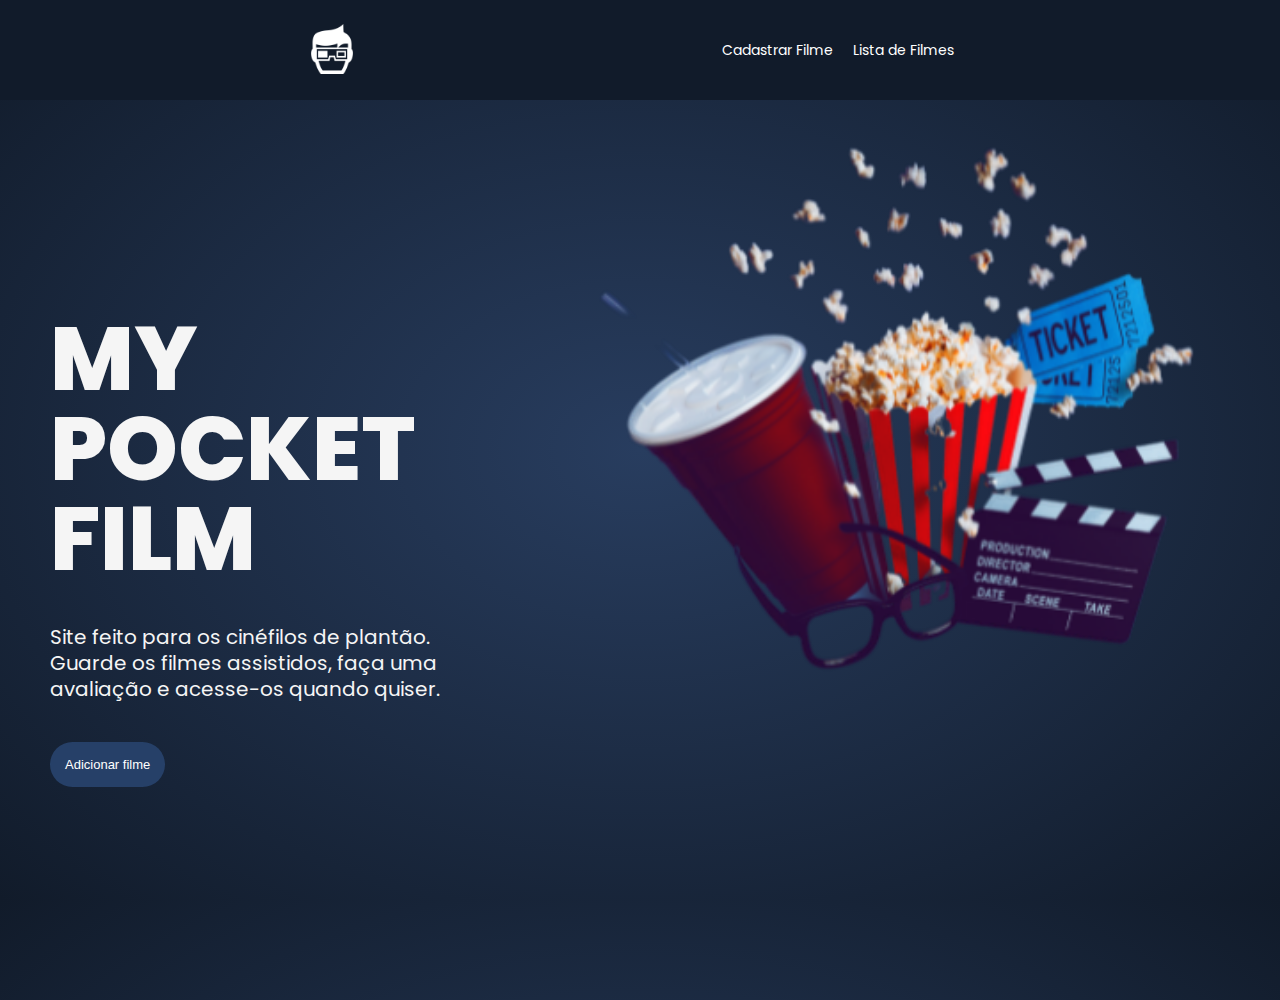
<file: index.html>
<!DOCTYPE html>
<html lang="pt-br">

<head>
    <meta charset="UTF-8">
    <meta http-equiv="X-UA-Compatible" content="IE=edge">
    <meta name="viewport" content="width=device-width, initial-scale=1.0">
    <link href="https://fonts.googleapis.com/css2?family=Poppins:wght@300;400;500;600;700;800&display=swap"
        rel="stylesheet">
    <link href="https://cdn.jsdelivr.net/npm/bootstrap@5.2.2/dist/css/bootstrap.min.css" rel="stylesheet"
        integrity="sha384-Zenh87qX5JnK2Jl0vWa8Ck2rdkQ2Bzep5IDxbcnCeuOxjzrPF/et3URy9Bv1WTRi" crossorigin="anonymous">
    <link rel="stylesheet" href="./reset.css">
    <link rel="stylesheet" href="./style.css">

    <title>My Pocket Film</title>
</head>

<body>
    <header>
        <div class="navbar">
            <div class="icone-logo">
                <a href="./index.html"><img src="./img/logo.png" alt="home" width="50px"></a>
            </div>
            <ul class="itens-navbar">
                <li><a class="item-navbar" href="./cadastro.html">Cadastrar Filme</a></li>
                <li><a class="item-navbar" href="./cardsFilmes.html">Lista de Filmes</a></li>
            </ul>
        </div>
    </header>
    <main>
        <section class="container-home">

            <div class="conteudo-home">
                <h1 class="titulo-home">MY POCKET FILM</h1>
                <p class="texto-home">Site feito para os cinéfilos de plantão. <br>
                    Guarde os filmes assistidos, faça uma avaliação e acesse-os quando quiser.</p>

                <button class="btn-home"><a href="./cadastro.html"> Adicionar filme</a></button>
            </div>

            <div class="img-home">
                <img src="./img/img-fundo.png" class="img-fundo">
            </div>



        </section>
        
    </main>
</body>

</html>
</file>
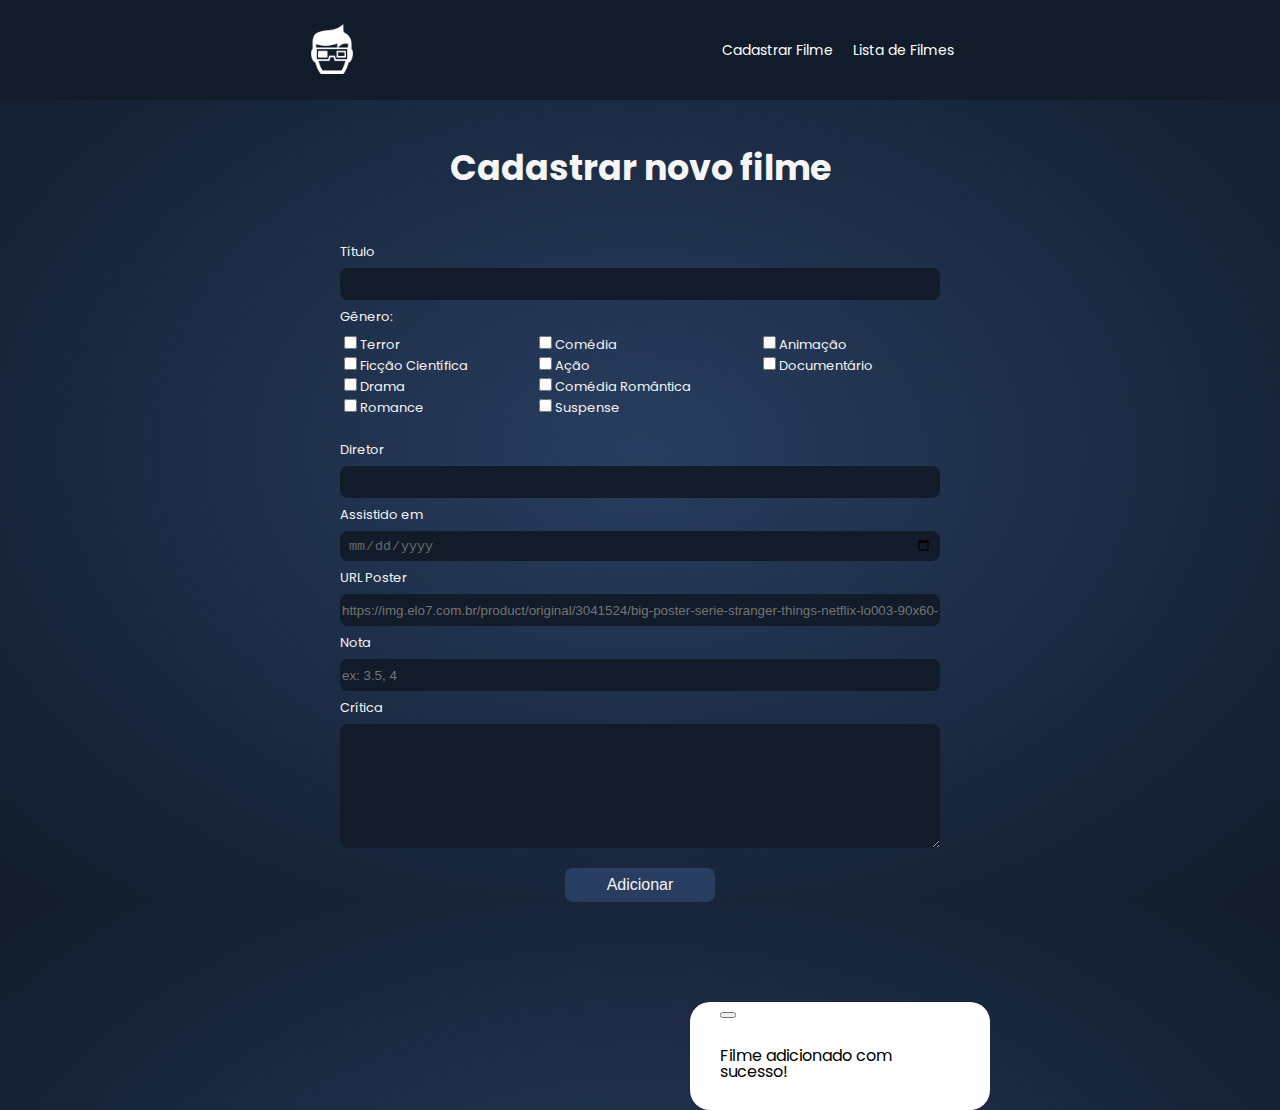
<file: cadastro.html>
<!DOCTYPE html>
<html lang="pt-br">

<head>
    <meta charset="UTF-8">
    <meta http-equiv="X-UA-Compatible" content="IE=edge">
    <meta name="viewport" content="width=device-width, initial-scale=1.0">
    <link href="https://fonts.googleapis.com/css2?family=Poppins:wght@300;400;500;600;700;800&display=swap"
        rel="stylesheet">
    <link href="https://cdn.jsdelivr.net/npm/bootstrap@5.2.2/dist/css/bootstrap.min.css" rel="stylesheet"
        integrity="sha384-Zenh87qX5JnK2Jl0vWa8Ck2rdkQ2Bzep5IDxbcnCeuOxjzrPF/et3URy9Bv1WTRi" crossorigin="anonymous">
    <link rel="stylesheet" href="./reset.css">
    <link rel="stylesheet" href="./style.css">
    <title>My Pocket Film</title>
</head>

<body>
    <header>
        <div class="navbar">
            <div class="icone-logo">
                <a href="./index.html"><img src="./img/logo.png" alt="home" width="50px"></a>
            </div>
            <ul class="itens-navbar">
                <li><a class="item-navbar" href="./cadastro.html">Cadastrar Filme</a></li>
                <li><a class="item-navbar" href="./cardsFilmes.html">Lista de Filmes</a></li>
            </ul>
        </div>
    </header>
    <section class="container">
        <h1 class="titulo-cadastro">Cadastrar novo filme</h1>
        <form class="caixas">
            <div class="caixa">
                <label for="titulo">Título</label>
                <input type="text" id="titulo" class="input">
            </div>

            <p class="genero-titulo">Gênero:</p>
            <div class="checkbox-container">
                <div>
                    <input type="checkbox" value="1" class="genero" name="genero">Terror
                </div>
                <div>
                    <input type="checkbox" value="2" class="genero" name="genero">Ficção Científica

                </div>
                <div>
                    <input type="checkbox" value="3" class="genero" name="genero">Drama
                </div>
                <div>
                    <input type="checkbox" value="4" class="genero" name="genero">Romance
                </div>
                <div>
                    <input type="checkbox" value="5" class="genero" name="genero">Comédia
                </div>
                <div>
                    <input type="checkbox" value="6" class="genero" name="genero">Ação
                </div>
                <div>
                    <input type="checkbox" value="7" class="genero" name="genero">Comédia Romântica
                </div>
                <div>
                    <input type="checkbox" value="8" class="genero" name="genero">Suspense
                </div>
                <div>
                    <input type="checkbox" value="9" class="genero" name="genero">Animação
                </div>
                <div>
                    <input type="checkbox" value="10" class="genero" name="genero">Documentário
                </div>
            </div>

            <div class="caixa">
                <label for="diretor">Diretor</label>
                <input type="text" id="diretor" class="input">
            </div>

            <div class="caixa">
                <label for="dataAssistido">Assistido em</label>
                <input type="date" id="dataAssistido" class="input">
            </div>

            <div class="caixa">
                <label for="poster">URL Poster</label>
                <input type="text" id="poster"
                    placeholder="https://img.elo7.com.br/product/original/3041524/big-poster-serie-stranger-things-netflix-lo003-90x60-cm-stranger-things-netflix.jpg"
                    class="input">
            </div>

            <div class="caixa">
                <label for="nota">Nota</label>
                <input type="text" id="nota" placeholder="ex: 3.5, 4" class="input">
            </div>

            <div class="caixa">
                <label for="critica">Crítica</label>
                <textarea cols="40" rows="8" id="critica"></textarea>
            </div>

            <div class="botao-container">
                <button type="submit" class="botao-adicionar">Adicionar</button>
            </div>
        </form>
    </section>
    <div class="modal fade" id="alerta" tabindex="-1" aria-labelledby="exampleModalLabel" aria-hidden="true">
        <div class="modal-dialog mt-5">
            <div class="modal-container2">
                <div class="modal-header">

                    <button type="button" class="btn-close" data-bs-dismiss="modal" aria-label="Close"></button>
                </div>
                <div class="modal-corpo2">Filme adicionado com sucesso!</div>

            </div>
        </div>
    </div>
    <script src="https://cdn.jsdelivr.net/npm/bootstrap@5.2.1/dist/js/bootstrap.bundle.min.js"
        integrity="sha384-u1OknCvxWvY5kfmNBILK2hRnQC3Pr17a+RTT6rIHI7NnikvbZlHgTPOOmMi466C8"
        crossorigin="anonymous"></script>
    <script src="./index.js"></script>
    
</body>

</html>
</file>
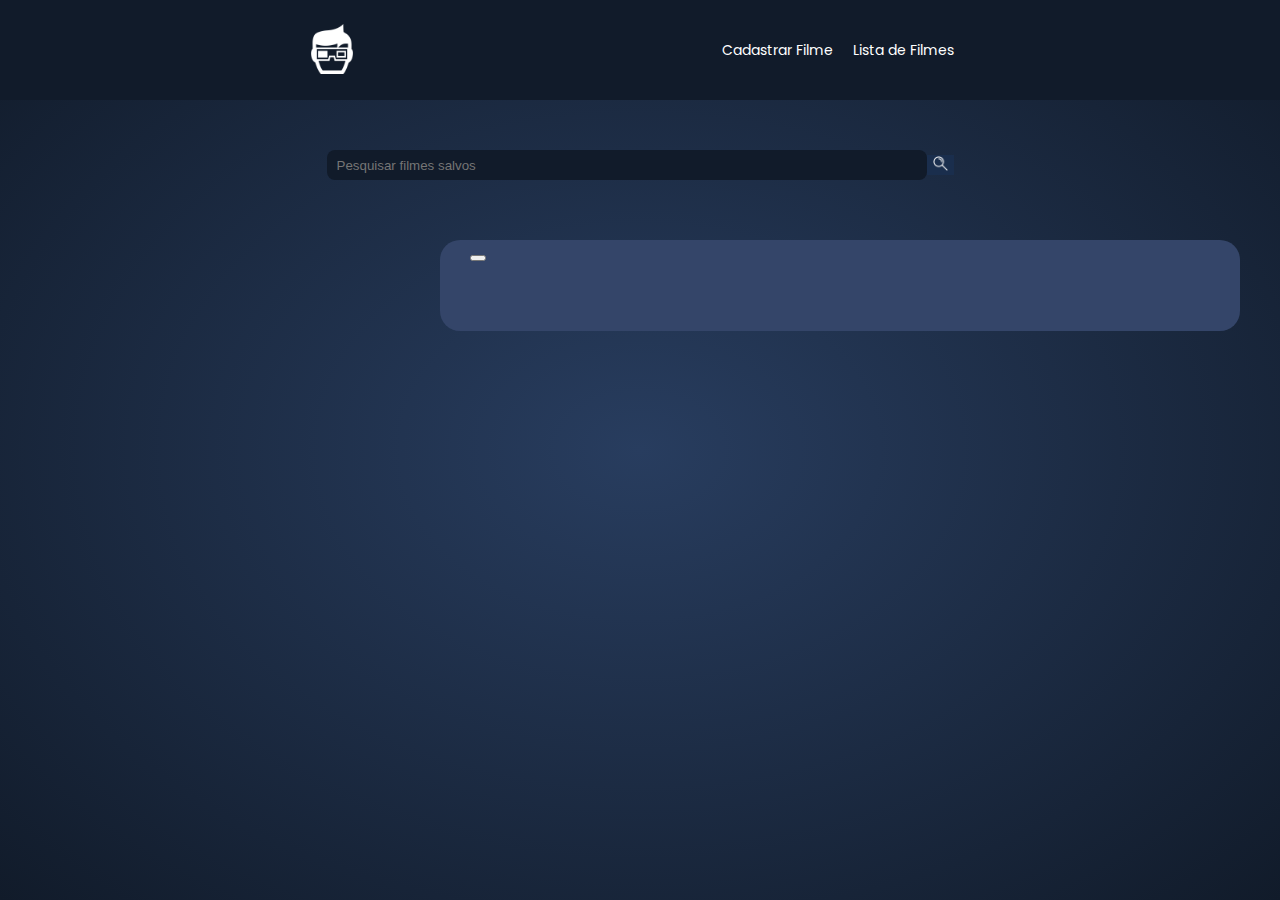
<file: cardsFilmes.html>
<!DOCTYPE html>
<html lang="pt-br">

<head>
  <meta charset="UTF-8">
  <meta http-equiv="X-UA-Compatible" content="IE=edge">
  <meta name="viewport" content="width=device-width, initial-scale=1.0">
  <link href="https://fonts.googleapis.com/css2?family=Poppins:wght@300;400;500;600;700;800&display=swap"
    rel="stylesheet">
  <link href="https://cdn.jsdelivr.net/npm/bootstrap@5.2.2/dist/css/bootstrap.min.css" rel="stylesheet"
    integrity="sha384-Zenh87qX5JnK2Jl0vWa8Ck2rdkQ2Bzep5IDxbcnCeuOxjzrPF/et3URy9Bv1WTRi" crossorigin="anonymous">
  <link rel="stylesheet" href="./reset.css">
  <link rel="stylesheet" href="./style.css">

  <title>My Pocket Film</title>
</head>

<body>
  <header>
    <div class="navbar">
      <div class="icone-logo">
        <a href="./index.html"><img src="./img/logo.png" alt="home" width="50px"></a>
      </div>
      <ul class="itens-navbar">
        <li><a class="item-navbar" href="./cadastro.html">Cadastrar Filme</a></li>
        <li><a class="item-navbar" href="./cardsFilmes.html">Lista de Filmes</a></li>
      </ul>
    </div>
  </header>
  <main>
    <section>
      <section class="container-pesquisa">
        <input type="search" name="" id="pesquisaFilmes" placeholder="Pesquisar filmes salvos">
        <button type="submit" class="botao-pesquisar"><img src="./img/lupa.png" width="15px"></button>
      </section>

      <section class="cards">


      </section>

    </section>

    <!-- Vertically centered scrollable modal -->

  <div class="modal" tabindex="-1" id="modal-filme">
    <div class="modal-dialog">
      <div class="modal-container">
        <div class="modal-header">
          <h5 class="modal-title"></h5>
          <button type="button" class="btn-close" data-bs-dismiss="modal" aria-label="Close"></button>
        </div>
        <div class="modal-corpo modal-corpo-filme">
          <div class="poster-modal">

          </div>
          <div class="conteudo-modal">
                      

          </div>
        </div>
        
      </div>
    </div>
  </div>



  </main>
  <script src="https://cdn.jsdelivr.net/npm/bootstrap@5.2.2/dist/js/bootstrap.bundle.min.js"
    integrity="sha384-OERcA2EqjJCMA+/3y+gxIOqMEjwtxJY7qPCqsdltbNJuaOe923+mo//f6V8Qbsw3"
    crossorigin="anonymous"></script>
  <script src="./films.js"></script>
  
</body>

</html>
</file>
<file: style.css>
body {
    font-family: 'Poppins', sans-serif;
    background: radial-gradient(#283d5f, #111b2a);
    height: 100vh;
    color: whitesmoke;
    display: flex;
    align-items: center;
    flex-direction: column;
}

header {
    width: 100%;
    display: flex;
    justify-content: center;
    height: 100px;
    background-color: #111b2a;
}

.navbar{
    display: flex;
    justify-content: space-around;
    width: 70%;
    align-items: center;
    padding: 20px;
    height: 100px;
    box-sizing: border-box;
}

.itens-navbar{
    display: flex;
    width: 50%;
    justify-content: flex-end;
}

.item-navbar{
    text-decoration: none;
    color: white;
    margin-right: 20px;
    font-size: 14px;
}

.item-navbar:hover{
    color: rgb(69, 83, 216);

    
}
/* Página inicial*/

.container-home{
    display: flex;
    height: 100vh;
}

.img-home{
    width: 100%;
}

.img-fundo{
    width: 100%;
}

.conteudo-home{
    display: flex;
    flex-direction: column;
    justify-content: center;
    align-items: flex-start;
    padding: 0 50px;
}

.titulo-home{
    font-size: 90px;
    font-family: 'Poppins', sans-serif;
    font-weight: 800;
    margin-bottom: 40px;
}

.texto-home{
    font-size: 20px;
    line-height: 1.3;
}

.btn-home{
    background-color: #264068;
    border: none;
    margin-top: 40px;
    width: auto;
    padding: 15px;
    
    border-radius: 50px;
    font-size: 13px;
    

}

a{
    text-decoration: none;
    color: white;
}



/*Página cadastro filmes*/

.container {
    display: flex;
    flex-direction: column;
    align-items: center;
}

.titulo-cadastro {
    font-size: 35px;
    text-align: center;
    margin: 50px 0;
    font-weight: bold;
}


.caixas{
    width: 600px;
    padding-bottom: 100px;
    font-size: 13px;
}

.caixa {
    display: flex;
    flex-direction: column;
    height: auto;
    margin: 10px 0;
}

.input{
    background: #111b2a;
    border-radius: 8px;
    border: none;
    height: 30px;
    color: aliceblue;
    margin-top: 10px;
}

textarea{
    color: whitesmoke;
    margin-top: 10px;
}

.genero-titulo{
    margin-bottom: 10px;
}

.genero{
    margin-bottom: 5px;
}

.checkbox-container {
    display: flex;
    flex-direction: column;
    height: 100px;
    flex-wrap: wrap;
}

#critica{
    background: #111b2a;
    border-radius: 8px;
    border: none;
}

#dataDeLancamento, #dataAssistido {
    color: rgb(105, 105, 105);
    padding: 8px;
    box-sizing: border-box;
}

.botao-adicionar{
    text-align: center;
    width: 150px;
    border-radius: 8px;
    border: #111b2a;
    background-color: #283d5f;
    color: whitesmoke;
    padding: 8px;
    font-size: 16px;
    transition: 0.5s;
    cursor: pointer;
}

.botao-adicionar:hover{
    transform: scale(1.1);
}

.botao-container{
    display: flex;
    justify-content: center;
    margin-top: 20px;

}

/*Página Cards de Filmes*/

.container-pesquisa {
    display: flex;
    justify-content: center;
    align-items: center;
    margin: 50px 0;
}

#pesquisaFilmes{
    background: #111b2a;
    border-radius: 8px;
    border: none;
    height: 30px;
    width: 600px;
    color: aliceblue;
    padding-left: 10px;
    
}

.botao-pesquisar{
    background-color: #1a2e4d;
    border: none;
    cursor: pointer;
}

.cards{
    display: flex;
    flex-wrap: wrap;
    width: 900px;
    margin: 10px 50px;
    height: auto;
}

.card{
    background-color: #273955;
    width: 420px;
    height: 200px;
    border: 2px solid #132849;
    display: flex;
    flex-wrap: wrap;
    font-size: 14px;
    border-radius: 15px;
    margin: 10px;
}

.card:hover {
    border: 2px solid #724d94;

}

.conteudo{
    display: flex;
    flex-direction: column;
    justify-content: center;
    height: 222px;
    padding: 10px 20px;
    font-size: 12px;
    width: 200px;
}

.titulo{
    font-size: 17px;
    margin: 0;
    margin-bottom: 15px;
}

.classificacao{
    display: flex;
    width: 100%;
    height: 25px;
    align-items: center;  
    margin-bottom: 15px;  
}

.nota{
    color: gold;
    margin: 0;
}

.icone-estrela { 
    margin-right: 3px;
    width: auto;
}

.estrela{
    width: 15px;
    height: 15px;
}

.dataAssistido{
    margin-bottom: 15px;
}

.img-poster{
    width: 135px;
    height: 196px;
    border-radius: 15px 0 0 15px;
}

.container-botoes{
    display: flex;  
    align-items: flex-end;
    height: 200px;
    width: 60px;
}

.botoes-card{
    border: 1px solid #132849;
    border-radius: 10px;
    width: 70px;
    text-align: center;
    padding: 3px;
    height: 32px;
    margin-bottom: 10px;
    cursor: pointer;
}

.lixeira{
    background-color: #273955;
    border: none;
    cursor: pointer;
}

.lixeira:hover{
    transform: scale(1.3);
}

.botao-verMais{
    background-color: #273955;
    border: none;
    cursor: pointer;
}

.botao-verMais:hover{
    transform: scale(1.3);
}

/*Modal*/


.modal-corpo, .modal-corpo-filme{
    color: black;
    margin: 30px 0;
    display: flex;
    box-sizing: border-box;
}
.modal-dialog{
    margin-left: 400px;
}

.modal-container {    
    height: auto;
    width: 800px;
    background-color: rgb(52, 69, 105);
    color: black;
    border-radius: 20px;
    padding: 5px 30px 10px 30px;
    box-sizing: border-box;
}

.modal-container2{
    height: auto;
    width: 300px;
    background-color: rgb(255, 255, 255);
    color: rgb(0, 0, 0);
    border-radius: 20px;
    padding: 0 30px 30px 30px;
    box-sizing: border-box;
}

.modal-corpo2{
    margin-top: 30px;
}

.poster-modal{
    width: 40%;
}

.img-poster2{
    width: 250px;
    margin-right: 20px;
}

.conteudo-modal{
    color: rgb(248, 237, 223);
    width: 50%;
    font-size: 15px;
    box-sizing: border-box;
    margin-left: 40px;
    line-height: 1.3;
}

.modal-title{
    font-size: 25px;
    color: gold;
    font-weight: bolder;
    letter-spacing: 3px;
}

strong{
    font-weight: 600;
    color: gold;
}
</file>
